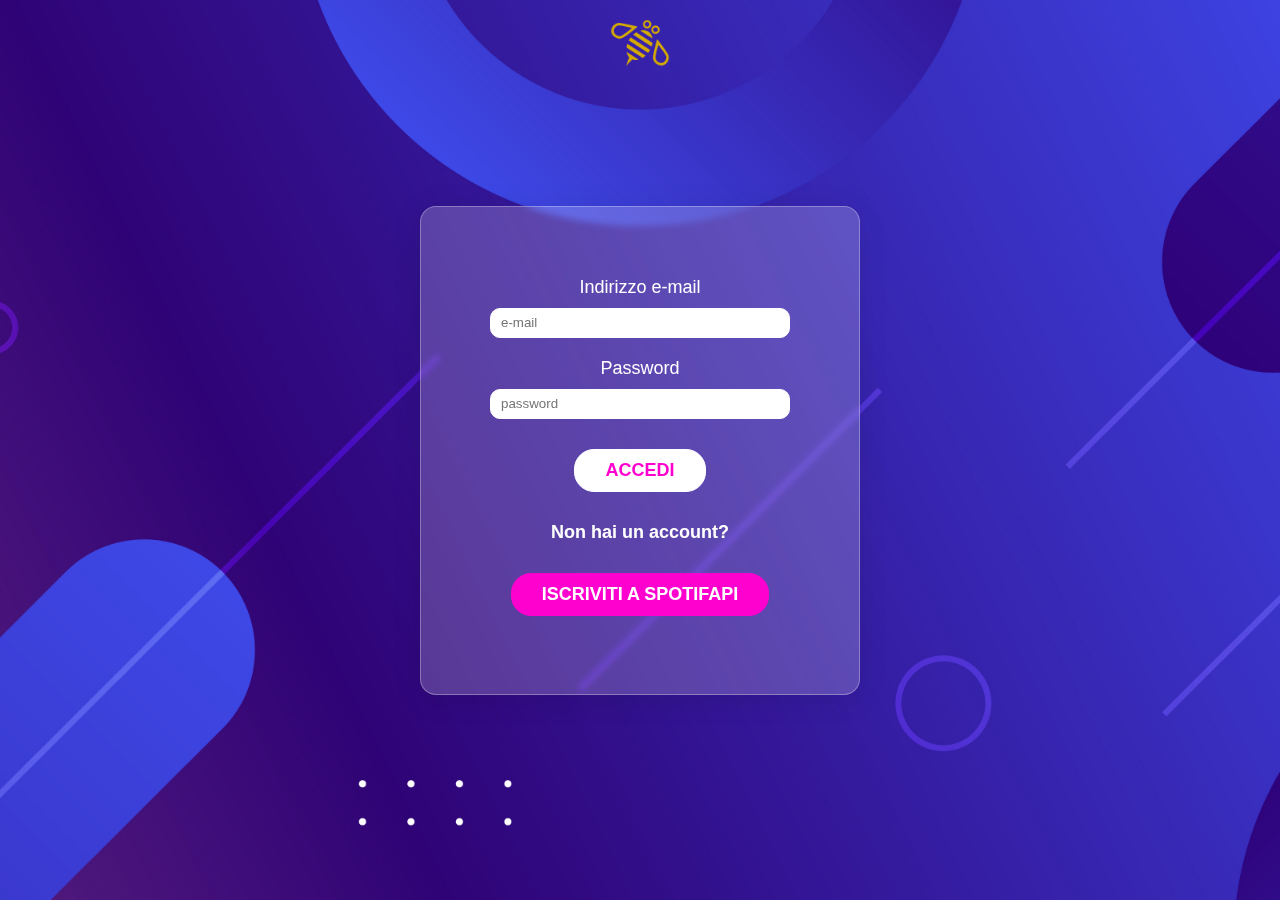
<file: index.html>
<!DOCTYPE html>
<html lang="en">

<head>
  <meta charset="UTF-8">
  <meta http-equiv="X-UA-Compatible" content="IE=edge">
  <meta name="viewport" content="width=device-width, initial-scale=1.0">
  <link rel="stylesheet" href="style.css">
  <link rel ="icon" href="MISC/logo.png" type = "image/x-icon" /> <!--Tag per inserire il logo nella scheda -->
  <title>SpotifApi | Login</title>
</head>

<body>

  <!-- Div contenente il form di login -->
  <div class="container login-div" id="login-div">
    <div class="logo"><img src="MISC/logo.png"></div>
    <div class="card">
      <p>Indirizzo e-mail</p>
      <input type="email" name="e-mail" id="e-mail-login" placeholder="e-mail">
      <p>Password</p>
      <input type="password" name="psw" id="psw-login" placeholder="password">
      <button type="submit" class="btn login-btn" onclick="login()">ACCEDI</button>
      <h3>Non hai un account?</h3>
      <button class="btn registration-btn" onclick="cardRegistrazione()">ISCRIVITI A SPOTIFAPI</button>
      <br><br>
    </div>
  </div>
  <!-- Fine Div contenente il form di login -->

  <!-- Div contenente il popup di errore nel login da mostrare se vengono inserite credenziali sbagliate -->
  <div class="container login-error" id="login-error">
    <div class="logo"><img src="MISC/logo.png"></div>
    <div class="card">
      <h3>Attenzione!</h3> 
      <p>Username o password errati!</p>
      <button type="button" class="btn login-btn" onclick="cardLogin()">ACCEDI</button>
    </div>
  </div>
  <!-- Fine Div contenente il popup di errore nel login -->

  <!-- Div contenente il form di registrazione per un nuovo utente da mostrare se l'utente preme sul bottone ISCRIVITI A SPOTIFAPI (nascosto di default) -->
  <div class="container registration-div" id="registration-div">
    <div class="logo"><img src="MISC/logo.png"></div>
    <div class="card">
      <div class="input-control">
        <p>Username</p>
        <input type="text" name="username-registration" id="username-registration" placeholder="username" onkeyup="checkUsername()">
        <div class="error"></div>
      </div>
      <div class="input-control">
        <p>Email</p>
        <input type="text" name="e-mail-registration" id="e-mail-registration" placeholder="e-mail" onkeyup="checkEmail()">
        <div class="error"></div>
      </div>
      <div>
        <p>Immagine profilo</p>
        <input type="url" name="user-pic" id="user-pic" placeholder="Inserisci l'indirizzo di un'immagine">
      </div>
      <div class="input-control">
        <p>Password</p>
        <input type="password" name="psw-registration" id="psw-registration" placeholder="password" onkeyup="checkPsw()">
        <div class="error"></div>
      </div>
      <div class="input-control">
        <p>Ripeti la password</p>
        <input type="password" name="psw2-registration" id="psw2-registration" placeholder="repeat your password" onkeyup="checkPsw2()">
        <div class="error"></div>
      </div>
      <button type="submit" class="btn registration-btn" onclick="validation()">REGISTRATI</button>
      <h3>Hai già un account?</h3>
      <button type="submit" class="btn login-btn" onclick="cardLogin()">ACCEDI</button>
    </div>
  </div>
  <!-- Fine Div contenente il form di registrazione per un nuovo utente da mostrare se l'utente preme sul bottone ISCRIVITI A SPOTIFAPI (nascosto di default) -->

  <!-- Div contenente il popup da mostrare quando la registrazione avviene con successo (nascosto di default). Il pulsante OK manda alla pagina last-steps.html in cui l'utente finalizza la registrazione inserendo i tag -->
  <div class="container registration-success" id="registration-success">
    <div class="logo"><img src="MISC/logo.png"></div>
    <div class="card">
      <h3>Benvenuto/a <strong id="username-popup"></strong>!</h3> 
      <h3>Il processo di registrazione è andato a buon fine!</h3>
      <a href="last-steps.html"><button type="button" class="btn registration-btn" id="success-btn">OK</button></a>
    </div>
  </div>
  <!-- Fine Div contenente il popup da mostrare quando la registrazione avviene con successo -->

  <!-- Div contenente il popup di errore da mostrare quando viene rilevato un utente già registrato con la mail inserita nel form di registrazione -->
  <div class="container registration-error" id="registration-error">
    <div class="logo"><img src="MISC/logo.png"></div>
    <div class="card">
      <h3>Attenzione!</h3> 
      <p>Un utente con questa mail è già registrato</p>
      <button type="button" class="btn login-btn" onclick="cardLogin()">ACCEDI</button>
    </div>
  </div>
  <!-- Fine Div contenente il popup di errore -->

  <script src="js/index.js"></script>
</body>

</html>
</file>
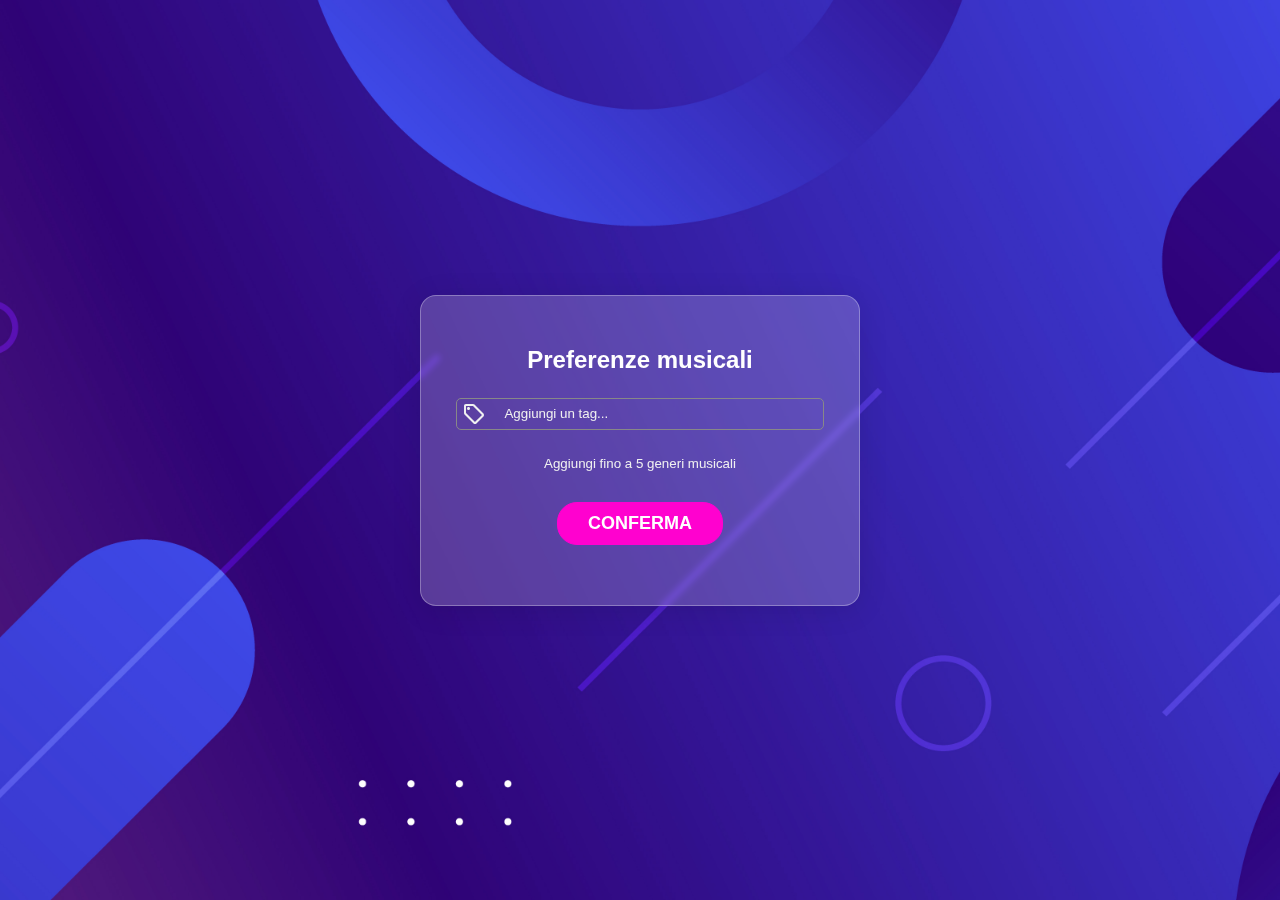
<file: last-steps.html>
<!DOCTYPE html>
<html lang="en">

<head>
  <meta charset="UTF-8">
  <meta http-equiv="X-UA-Compatible" content="IE=edge">
  <meta name="viewport" content="width=device-width, initial-scale=1.0">
  <link href="https://fonts.googleapis.com/icon?family=Material+Icons+Outlined" rel="stylesheet" />
  <link rel="stylesheet" href="style.css">
  <link rel ="icon" href="MISC/logo.png" type = "image/x-icon" /> <!--Tag per inserire il logo nella scheda -->
  <title>SpotifApi | Completa il tuo profilo</title>
</head>

<body>
  <!-- Div contenente il form di inserimento dei tag -->
  <div class="container">
    <div class="card">
      <div class="tag-input">
        <h2>Preferenze musicali</h2>
        <form id="tagForm">
          <div class="tag-input-wrap">
            <span class="material-icons-outlined">
              local_offer
            </span>
            <input type="text" placeholder="Aggiungi un tag..." id="tagInput" maxlength="25" autocomplete="off" />
          </div>
          <div class="tags"></div>
          <small>Aggiungi fino a 5 generi musicali</small>
        </form>
      </div>
      <button type="button" class="btn registration-btn" id="success-btn" onclick="confirm()">CONFERMA</button>
    </div>
  </div>
  <!-- Fine Div contenente il form di inserimento dei tag -->
  
  <script src="js/tag-input.js"></script>
</body>

</html>
</file>
<file: style.css>
/*
*   CSS TABLE OF CONTENTS
*   1.0 - INDEX.HTML
*   2.0 - LAST-STEPS.HTML
      2.1 - Tag input
*   3.0 - HOME2.HTML
*     3.1 - Navbar
*     3.2 - Main Content
*     3.3 - Search Bar
*   4.0 - INTEGRAZIONE HOME
*   5.0 - GROUPS.HTML
*/

/*** 1.0 - INDEX.HTML ***/

* {
  margin: 0;
  padding: 0;
  box-sizing: border-box;
  font-family: "Arial", sans-serif;
}

.container {
  width: 100%;
  height: 100vh;
  background-image: url(MISC/back.jpg);
  background-position: center;
  background-size: cover;
  display: flex;
  align-items: center;
  justify-content: center;
}

.card {
  width: 90%;
  max-width: 440px;
  color: #fff;
  text-align: center;
  padding: 50px 35px;
  border: 1px solid rgba(255, 255, 255, 0.3);
  background: rgba(255, 255, 255, 0.2);
  border-radius: 16px;
  box-shadow: 0 4px 30px rgba(0, 0, 0, 0.1);
  backdrop-filter: blur(3px);
}

.card h3 {
  font-size: 18px;
  font-weight: 600;
  margin-top: 20px;
}

.card .input-control p {
  font-size: 18px;
  font-weight: 500;
  margin: 10px auto;
  margin-top: 20px;
  max-width: 330px;
}

.card p {
  font-size: 18px;
  font-weight: 500;
  margin: 10px auto;
  margin-top: 20px;
  max-width: 330px;
}

#username-popup,
#group-name-popup {
  color: #ff01cf;
}

.card input {
  border-radius: 10px;
  border: 1px solid #fff;
  width: 300px;
  height: 30px;
  padding-left: 10px;
}

.btn {
  text-decoration: none;
  display: inline-block;
  font-size: 18px;
  font-weight: 600;
  background: #fff;
  color: #ff01cf;
  padding: 10px 30px;
  border-radius: 20px;
  border: 1px solid #fff;
  margin: 30px 0 10px;
  transition: 0.25s;
}
.btn:hover,
.btn:focus {
  box-shadow: 0 0.5em 0.5em -0.4em #ff01cf;
  transform: translateY(-0.25em);
}

.registration-btn {
  color: #fff;
  border: 1px solid #ff01cf;
  background: #ff01cf;
}
.registration-btn:hover,
.registration-btn:focus {
  box-shadow: 0 0.5em 0.5em -0.4em #fff;
  transform: translateY(-0.25em);
}

.logo {
  position: absolute;
  margin-top: -90vh;
  width: auto;
  height: auto;
  text-align: center;
}

.logo img {
  width: 60px;
  display: inline-block;
}

.registration-div {
  display: none;
}

.registration-success {
  display: none;
}

.registration-error {
  display: none;
}

.login-error {
  display: none;
}

.input-control input {
  border: 2px solid #f0f0f0;
  border-radius: 10px;
  display: block;
  font-size: 12px;
  padding: 10px;
  width: 100%;
}

.input-control input:focus {
  outline: 0;
}

.input-control.success input {
  border-color: 03#09c372;
}

.input-control.error input {
  border-color: #ff3860;
}

.input-control .error {
  color: #ff3860;
  font-size: 12px;
  font-weight: 400;
  height: 13px;
}

/*** 2.0 - LAST-STEPS.HTML ***/

/*** 2.1 - Tag input ***/

/* .tag-input {
  background: #fff;
  padding: 1.5em;
  border-radius: 5px;
  max-width: 20em;
} */

.tag-input h2 {
  margin: 0;
}

.tag-input-wrap {
  border: 1px #888 solid;
  border-radius: 5px;
  display: flex;
  margin: 1.5em 0;
}

.tag-input-wrap input {
  background: none;
  border: none;
  padding: 0.5em;
  width: 100%;
}

.tag-input-wrap input:focus {
  outline: none;
}

.tag-input-wrap input,
.tag-input-wrap input::placeholder,
.tag-input small {
  color: #f0f0f0;
}

.tag-input-wrap span {
  margin: 0 0.5em 0 0.2em;
  display: flex;
  justify-content: center;
  align-items: center;
  color: #f0f0f0;
}

.tag {
  color: #fff;
  border: 1px solid rgba(255, 255, 255, 0.3);
  background: rgba(255, 255, 255, 0.2);
  border-radius: 16px;
  box-shadow: 0 4px 30px rgba(0, 0, 0, 0.1);
  backdrop-filter: blur(3px);
  padding: 0.2em 0.5em;
  display: inline-block;
  margin: 0.2em;
}

.tag span {
  font-size: 0.8em;
  cursor: pointer;
}

.tag b {
  padding-bottom: 1em;
}

.tags {
  margin-bottom: 1.5em;
}

/*** 3.0 HOME.HTML ***/

body {
  font-family: Helvetica, sans-serif;
  background: url(MISC/back.jpg) no-repeat center fixed;
  background-size: cover;
  min-height: 100vh;
  color: #fff;
}

.sidebar {
  background: rgba(28, 28, 38, 0.7);
  box-shadow: 0 8px 32px 0 rgba(0, 0, 0, 0.37);
  backdrop-filter: blur(6px);
  border: 1px solid rgba(255, 255, 255, 0.18);
  position: fixed;
  top: 0;
  left: 0;
  width: max-content;
  height: 100%;
  overflow-y: hidden;
  float: right;
}

/*** 3.1 - Sidebar ***/

.sidebar ::-webkit-scrollbar {
  width: 5px;
}

.sidebar ::-webkit-scrollbar-track {
  background: transparent;
}

.sidebar ::-webkit-scrollbar-thumb {
  background: #2a2f44;
  border-radius: 10px;
}

.sidebar > div {
  height: 100%;
  overflow-y: scroll;
  padding: 1.7em 1em 1.7em 1em;
}

.sidebar a {
  text-decoration: none;
}

.sidebar ul {
  margin: 0;
  padding: 0;
  list-style-type: none;
}

.sidebar small {
  color: #ccc;
}

.brand {
  display: block;
  font-size: 1.5em;
  color: #fff;
  font-weight: 600;
}

.menu-heading {
  padding: 1em;
  margin: 2em 0 0.5em 0;
  display: block;
}

.sidebar ul {
  padding-bottom: 1.5em;
}

.sidebar li a {
  color: #ccc;
  display: flex;
  justify-content: start;
  align-items: center;
  padding: 1em;
  border-radius: 0.8em;
  transition: 0.3s;
}

.tools li a:hover {
  background: #d11bac;
  color: #fff;
}

.sidebar ul .material-icons-outlined {
  font-size: 1.6em;
  margin-right: 0.5em;
}

hr {
  border: 1px #2a2f44 solid;
  width: 90%;
  margin: 0 auto;
}

.notifications li a {
  justify-content: space-between;
}

.notifications li a div {
  display: flex;
  justify-content: start;
  align-items: center;
}

.notifications li a:hover {
  color: #fff;
}

.badge {
  background: #d11bac;
  border-radius: 50%;
  width: 1.8em;
  height: 1.8em;
  text-align: center;
  line-height: 20px;
  color: #fff;
  font-size: 0.7em;
}

.profile-settings {
  display: flex;
  align-items: center;
  bottom: 100vh;
  left: 100vw;
}

.profile {
  padding: 1.7em 1em 3.7em 1em;
  display: flex;
  align-items: center;
  position: absolute;
  bottom: 1vh;
  left: 1vw;
}

.profile-settings h4{
  color: #ff01cf;
  font-weight: 600;
}

.profile h4 {
  margin: 0 0 0 0.5em;
  color: #ff01cf;
  font-weight: 600;
}

@media screen and (max-width: 800px) {
  .sidebar {
    width: 4.5em;
    font-size: 14px;
    text-align: center;
  }
  .sidebar > div {
    padding: 1.7em 0.2em 1.7em 0.3em;
  }
  .sidebar span:not(.material-icons-outlined),
  .profile div,
  .profile span {
    display: none;
  }
  .menu-heading,
  .profile {
    margin-top: 0;
  }
  .profile {
    justify-content: center;
  }
  .profile img {
    width: 2.5em;
    height: 2.5em;
  }
}

/*** 3.2 - Main Content ***/

.content {
  height: 90vh;
  width: 80vw;
  display: flex;
  align-items: center;
  justify-content: space-around;
  color: #fff;
  text-align: center;
  padding: 50px 35px;
  border: 1px solid rgba(255, 255, 255, 0.15);
  background: rgba(255, 255, 255, 0.1);
  border-radius: 16px;
  box-shadow: 0 4px 30px rgba(0, 0, 0, 0.1);
  backdrop-filter: blur(1px);
  margin-top: 5vh;
  margin-left: 16.5vw;
}

.add-song-menu,
.add-song-success,
.track-remove-confirm {
  display: none;
  background: #6f62c6;
  background-size: cover;
  z-index: 2;
  position: absolute;
  width: fit-content;
  height: fit-content;
  overflow: hidden;
}

/*** 3.3 - SEARCH BAR ***/

.input-wrap {
  position: absolute;
  /* background-color: #09c372; */
  backdrop-filter: blur(3px);
  display: flex;
  /* justify-content: space-between; */
  /* align-items: center; */
  margin-top: -75vh;
  margin-left: -45vw;
  /* margin-top: -75vh;
  margin-right: 60vw; */
  width: 30em;
  border-radius: 3em;
}

.input-wrap input {
  padding: 0.8em 1em;
  margin: auto;
  border: none;
  background: none;
  width: 20em;
  color: #f0f0f0;
}

.input-wrap input:focus {
  outline: none;
}

.input-wrap input::placeholder {
  color: #fff;
}

.input-wrap button {
  border: none;
  padding: 0;
}

.input-wrap button {
  padding: 0.8em;
  cursor: pointer;
  transition: 300ms;
}

.input-4 button {
  color: #f0f0f0;
  background: none;
  padding: 0.3em 0.6em;
  border-radius: 3em;
}

.input-4 button:hover {
  color: #ff01cf;
}

#categories {
  padding: 0.8em 1em;
  margin: auto;
  border: none;
  background: none;
  width: 10em;
  color: #f0f0f0;
  border-left: 2px rgba(204, 204, 204, 0.296) solid;
}

/*** 4.0 - INTEGRAZIONE HOME ***/

.home-container {
  margin: auto;
  /* margin-right: 1vw; */
  margin-left: -1vw;
  display: flex;
  flex-direction: column;
  align-items: center;
  justify-content: center;
  height: 100%;
  width: 100%;
}
.results-container,
.view-playlist-container {
  margin: auto;
  width: 100%;
  height: 90%;
  display: flex;
  justify-content: space-evenly;
  overflow-x: hidden; /* per scrollare */
  overflow-y: auto; /* per scrollare */
}
.results {
  margin-top: 1.5rem;
  margin-left: 1vw;
  text-align: left;
}

.album-element-3,
.track-element-1,
.track-element-4,
.artist-element-3 {
  width: 50px;
  height: 50px;
}
.album-pic,
.album-element-1,
.track-element-column-image {
  width: 80px;
  height: 80px;
}
.artist-element-1 {
  width: 80px;
  height: 100px;
}
.artist-pic {
  width: 80px;
  height: 80px;
}
.artist-pic {
  border-radius: 100%;
}
.album-element-2,
.artist-element-2 {
  width: 90vw;
  padding-left: 1vw;
}
.track-element-2 {
  width: 50vw;
  padding-left: 1vw;
}
.track-element-3 {
  width: 20vw;
}
.action-button,
.go-back-button,
.go-back-button-track,
.go-back-button-result,
.go-back-button-playlist,
.previous-album,
.next-album,
.track-element-button {
  color: #f0f0f0;
  background: none;
  border: none;
}
.action-button:hover,
.go-back-button:hover,
.go-back-button-track:hover,
.go-back-button-result:hover,
.previous-album:hover,
.next-album:hover,
.track-element-button:hover,
.go-back-button-playlist:hover {
  color: #ff01cf;
  transition: 0.2s;
}
.go-back-button {
  color: #f0f0f0;
  align-self: flex-start;
  margin-left: 2rem;
  margin-top: 2rem;
  margin-bottom: -4rem;
}
.album-name,
.track-name,
.artist-name,
.artist-view-album-name {
  font-weight: bold;
}
.previous-result,
.next-result {
  color: #f0f0f0;
  background: none;
  border: none;
  margin-right: 1rem;
  margin-left: 1rem;
}
.previous-result:hover,
.next-result:hover {
  color: #ff01cf;
  transition: 0.2s;
}

.artist-view {
  margin: auto;
  /* width: 90vw;
  height: 90vh; */
  display: none;
  /* justify-content: flex-start;
  flex-direction: column;
  align-items: center; */
  overflow-x: hidden; /* per scrollare */
  overflow-y: auto; /* per scrollare */
}
.artist-view-artist-info {
  margin-top: -8vh;
  display: flex;
  flex-direction: column;
  justify-items: center;
  align-items: center;
}
.artist-view-artist-info hr {
  width: 70vw;
}
.artist-view-pic {
  width: 15vw;
  height: 15vw;
  border-radius: 100%;
}
.artist-view-name,
.artist-view-albums {
  font-weight: bold;
  color: whitesmoke;
  filter: drop-shadow(0 0 1rem black);
  margin-top: 2vh;
  margin-bottom: 2vh;
}
.artist-view-album-header {
  margin-left: -70vw;
  margin-top: 2vh;
  margin-bottom: 5vh;
  padding-left: 2rem;
}
.artist-view-album-container {
  display: flex;
  flex-direction: row;
  flex-wrap: wrap;
  justify-content: space-around;
  width: 100%;
  height: 100%;
  margin-left: 8px;
  margin-right: 8px;
}
.artist-view-album {
  word-wrap: break-word;
  width: 10vw;
  padding-left: 8px;
  padding-right: 8px;
  margin-bottom: 2rem;
}
.artist-view-album-pic {
  width: 10vw;
  height: 10vw;
  filter: drop-shadow(0 0 0.3rem black);
}
.next-previous-album-buttons {
  display: flex;
  flex-direction: row;
  justify-content: center;
  align-content: center;
  width: 100%;
  height: fit-content;
}
.next-album,
.previous-album {
  color: #f0f0f0;
  background: none;
  border: none;
  margin-bottom: 1.5vh;
}

.album-view {
  display: none;
  width: 100%;
  height: 100%;
  overflow-x: hidden; /* per scrollare */
  overflow-y: auto; /* per scrollare */
}

.album-view-album-info {
  display: flex;
  flex-direction: row;
  align-items: center;
  margin-left: 5vw;
  margin-right: 5vw;
  margin-bottom: -2vh;
  margin-top: -5vh;
}
.album-view-separator {
  width: 95%;
  border-top: 2px solid #f0f0f0;
  margin-bottom: 1vh;
}
.album-view-album-info-column {
  display: flex;
  flex-direction: column;
}
.album-view-pic {
  padding-top: 5vh;
  padding-bottom: 5vh;
  width: 25vh;
  filter: drop-shadow(0 0 0.3rem black);
}
.album-view-name {
  text-align: left;
  font-weight: bold;
  color: #f0f0f0;
  padding-left: 1.5vw;
}
.album-view-artist {
  font-weight: lighter;
  text-align: left;
  color: #ff01cf;
  padding-left: 1.5vw;
  margin-bottom: -1vh;
}
.album-view-tracks-container {
  display: block;
  margin-top: 1vh;
  margin-left: 5vw;
  margin-right: 5vw;
  width: 100%;
  height: fit-content;
}
.album-view-tracks-container-elements {
  display: flex;
  flex-direction: row;
  flex-wrap: wrap;
}
.album-view-album-year {
  text-align: left;
  padding-left: 1.5vw;
}
.track-element {
  display: flex;
  flex-direction: row;
  width: 100%;
  height: fit-content;
}
.track-element-column-1 {
  margin-left: -1.2vw;
  width: 4%;
  color: lightgray;
  margin-right: 2vw;
}
.track-element-column-2 {
  text-align: left;
  width: 60%;
}
.track-element-column-3 {
  text-align: left;
  width: 14vw;
}
.track-element-column-4 {
  width: 4vw;
}
.track-element-break-line {
  flex-basis: 100%;
  height: 0;
}
.album-view-summary {
  padding-left: 1.5vw;
  text-align: left;

  color: lightgray;
  margin-top: 2vh;
  margin-bottom: 2vh;
}
.go-back-button {
  margin-bottom: 2vh;
}
.go-back-button-track {
  margin-left: -70vw;
}
.go-back-button-result {
  margin-top: 9vh;
  margin-left: -70vw;
  margin-bottom: -2vw;
}
/*** 5.0 - GROUPS.HTML ***/
.groups-results-container,
.playlist-results-container {
  display: block;
  width: 100%;
  height: 80%;
  margin-left: 8px;
  margin-right: 8px;
  margin-top: 8rem;
  overflow-x: hidden; /* per scrollare */
  overflow-y: auto; /* per scrollare */
}
.groups-header,
.playlists-header {
  text-align: left;
  padding-left: 2vw;
  margin-bottom: 2rem;
}
.user-groups,
.user-subscribed-groups,
.user-playlists-element,
.user-playlists {
  width: 100%;
  height: fit-content;
}
.user-groups-element,
.user-playlists-element,
.search-groups-element,
.search-playlist-element,
.user-playlist-element {
  display: inline-block;
  word-wrap: break-word;
  width: 7vw;
  height: max-content;
  padding-left: 8px;
  padding-right: 8px;
  margin-bottom: 2rem;
  margin-right: 1rem;
  margin-left: 1rem;
}
.search-playlist-element {
  text-align: center;
}
.user-groups-pic,
.user-playlist-pic,
.search-groups-pic,
.search-playlist-pic,
.user-playlists-pic {
  width: 7vw;
  height: 7vw;
  filter: drop-shadow(0 0 0.3rem black);
  object-fit: cover;
}
.user-groups-pic, .search-groups-pic{
  border-radius: 100%;
}
.search-groups-element {
  text-align: center;
}
.search-groups-results,
.search-playlist-results,
.create-group-form,
.create-playlist-form,
.modify-playlist-form,
.group-form-success,
.playlist-form-success,
.group-searchbar,
.playlist-searchbar,
.go-back-from-search-mode-button,
.create-playlist-form,
.view-playlist-container,
.playlist-modify-success,
.playlist-remove-success,
.playlist-add-success,
.group-form-error,
.group-view,
.playlist-form-error,
.group-subscribe-success,
.error-popup-subscribe,
.group-reject-subscription-success,
.modify-form-success,
.track-remove-confirm
 {
  display: none;
}
#group-genre-select-form,
#playlist-genre-select-form,
#playlist-privacy-select-form,
#playlist-genre-select-modify-form,
#playlist-privacy-modify-form {
  width: 300px;
  height: 30px;
  border-radius: 10px;
  padding-left: 10px;
  border: 1px solid #fff;
}
#group-genre-search-select,
#playlist-genre-search-select {
  padding: 0.8em 1em;
  margin: auto;
  border: none;
  background: none;
  width: 15em;
  color: #f0f0f0;
  border-left: 2px rgba(204, 204, 204, 0.296) solid;
}
option {
  background: rgba(0, 0, 0, 0.3);
  color: #fff;
  text-shadow: 0 1px 0 rgba(0, 0, 0, 0.4);
}
.go-back-from-search-mode-button,
.search-mode-button {
  background: none;
  border: none;
  color: #fff;
}
.go-back-from-search-mode-button:hover,
.search-mode-button:hover {
  color: #ff01cf;
}
.search-groups-owner,
.search-playlist-owner {
  font-weight: bold;
  color: #ff01cf;
}
#add-song-menu-options {
  /* padding: 0.8em 1em; */
  height: 30px;
  margin-left: 2rem;
  margin: auto;
  border: none;
  background: none;
  width: 15em;
  color: #f0f0f0;
}
.add-song-menu > button {
  margin-top: 10px;
}
.pink-text {
  font-weight: bold;
  color: #ff01cf;
}
.go-back-button-playlist {
  align-self: flex-start;
}
.modify-button {
  background: white;
  border: solid 1px white;
  border-radius: 5px;
  height: 30px;
  width: 150px;
  transition: 0.25s;
  margin-top: 1rem;
  margin-left: 1.5rem;
}
.modify-button:hover {
  background: #ff01cf;
  border: #ff01cf;
  color: white;
}
.playlist-view-tracks-container {
  display: flex;
  flex-direction: column;
  margin-left: 2rem;
}
.playlist-action-button {
  margin-top: 2rem;
  margin-left: -7rem;
}
.playlist-track-element-column-1 {
  width: 10%;
  margin-bottom: 0.5rem;
}
.playlist-track-element-column-2 {
  width: 60%;
  padding-top: 1rem;
}
.playlist-track-element-column-3 {
  width: 20%;
  padding-top: 1.5rem;
}
.playlist-track-element-column-4 {
  padding-top: 1.5rem;
  width: 10%;
}
.playlist-view-pic {
  width: 300px;
  height: 300px;
  filter: drop-shadow(0 0 0.3rem black);
}
.user-playlists-pic,
.playlist-view-pic {
  object-fit: cover;
}
.playlist-view-playlist-info {
  display: flex;
  flex-direction: row;
  align-items: center;
  margin-left: 5vw;
  margin-right: 5vw;
  margin-bottom: 2vh;
  /* margin-top: -5vh; */
}
.raised-container {
  margin-top: -9vh;
}
.playlist-searchbar, .group-searchbar {
  margin-top: -60vh;
}
.group-view {
  margin-top: 13vh;
  overflow-x: hidden; /* per scrollare */
  overflow-y: auto; /* per scrollare */
}
.group-view-group-header {
  margin-left: -60vw;
}
.group-view-owner-name {
  font-weight: bold;
  color: #ff01cf;
  filter: drop-shadow(0 0 1rem black);
}
::-webkit-scrollbar {
  background: none;
}
.moved-button {
  margin-left: -69vw;
}
.raised-view {
  margin-top: -12vh;
}
.subscribe-btn {
  font-weight: bold;
  font-size: medium;
  width: 200px;
  border-radius: 4rem;
  transition: 0.25s;
}
.button-text {
  display: inline-block;
}
.group-view-pic {
  width: 15vw;
  height: 15vw;
  filter: drop-shadow(0 0 0.3rem black);
  border-radius: 100%;
  object-fit: cover;
}
.group-view-playlist-pic {
  width: 10vw;
  height: 10vw;
  filter: drop-shadow(0 0 0.3rem black);
  object-fit: cover;
}
.user-searchbar {
  width: 400px;
}
.user-searchbar > input {
  padding-left: 0;
}
.profile-pic {
  width: 70px;
  height: 70px;
  border-radius: 100%;
  object-fit: cover;
}
.eye-icon:hover {
  color: #ff01cf;
  transition: 0.25s;
}
.user-view-groups-container {
  height: fit-content;
}
#user-view-groups-container {
  margin-bottom: 2rem;
}
.moved-header {
  margin-left: -67vw;
}
.moved-header-2 {
  margin-left: -59.5vw;
}
.view-playlist-container {
  margin-top: 5rem;
}
.search-mode-button {
  margin-top: 5rem;
  margin-bottom: -5rem;
}
.modify-playlist-form {
  position: absolute;
  margin-top: 10rem;
}
.user-pic, .user-view-playlist-pic, .user-view-group-pic {
  object-fit: cover;
}
.user-view-playlist-pic {
  border-radius: 100%;
}
.user-pic {
  width: 180px;
  height: 180px;
}
</file>
